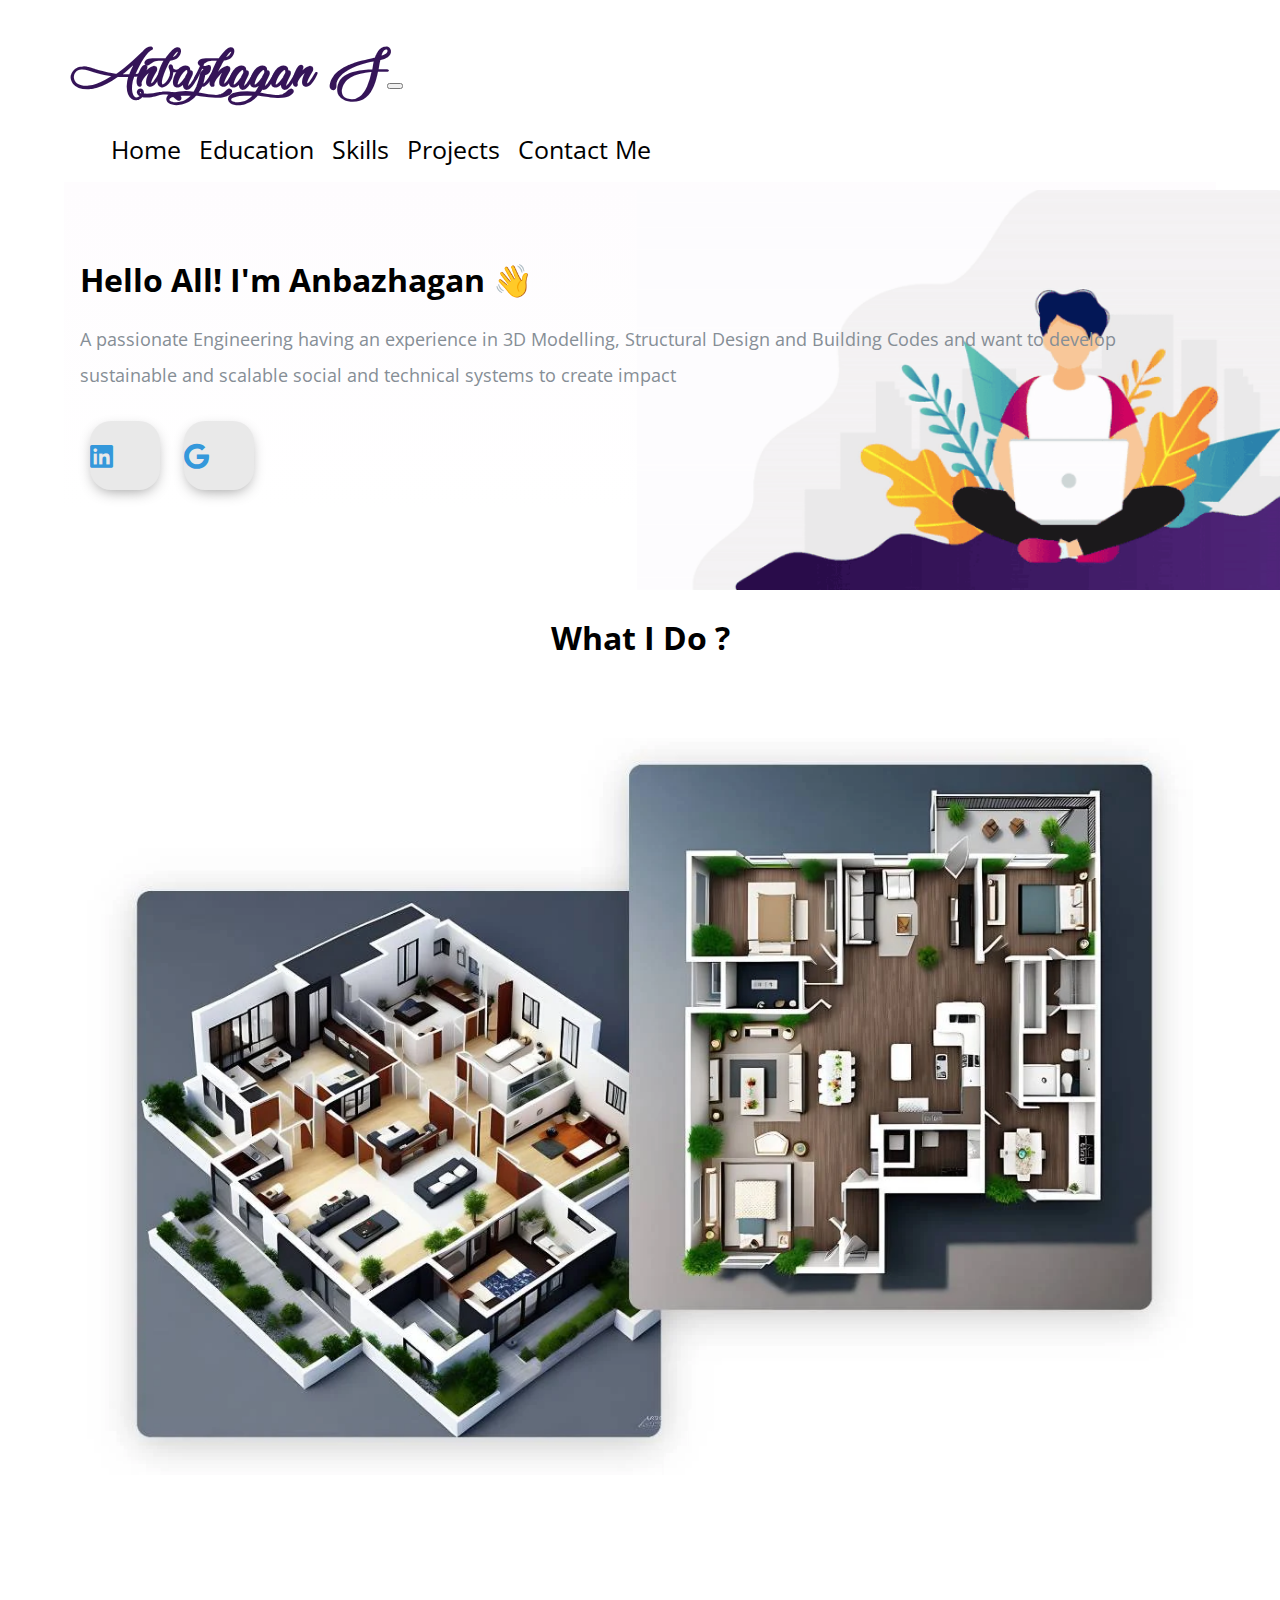
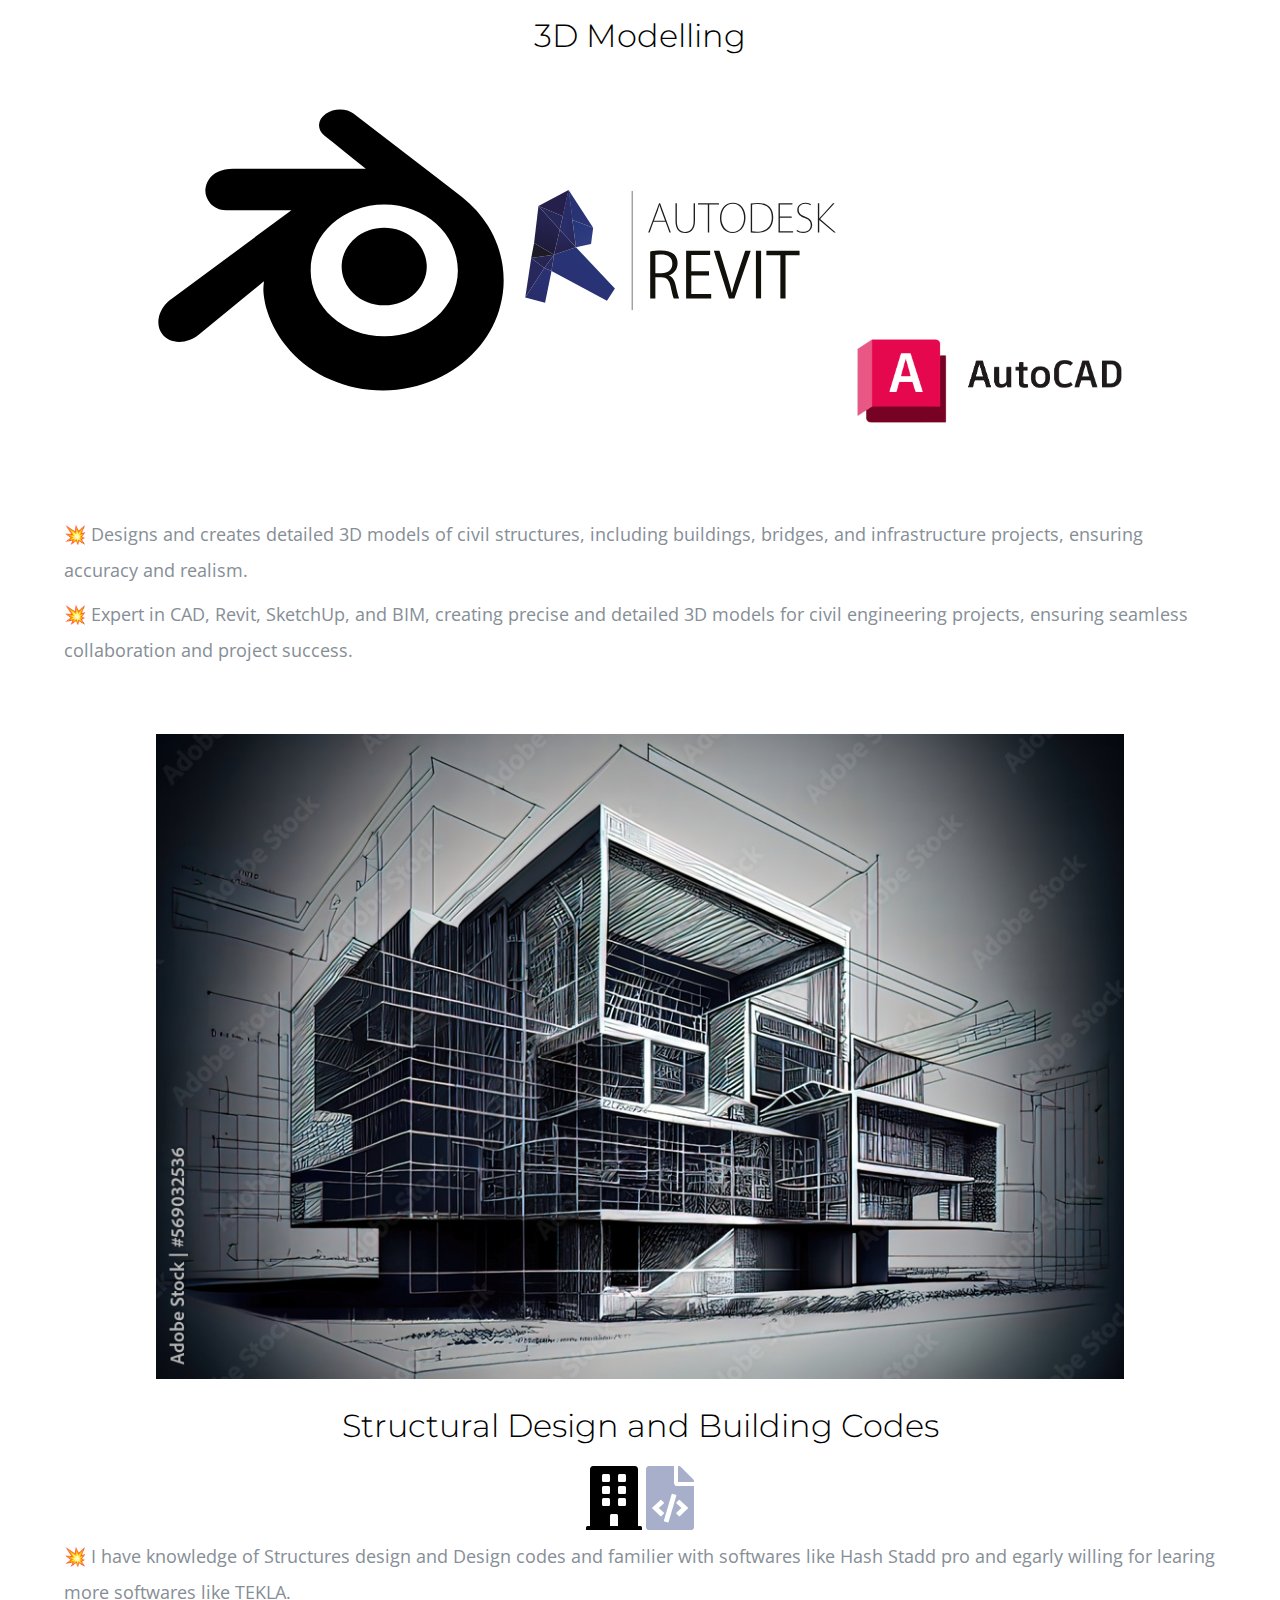
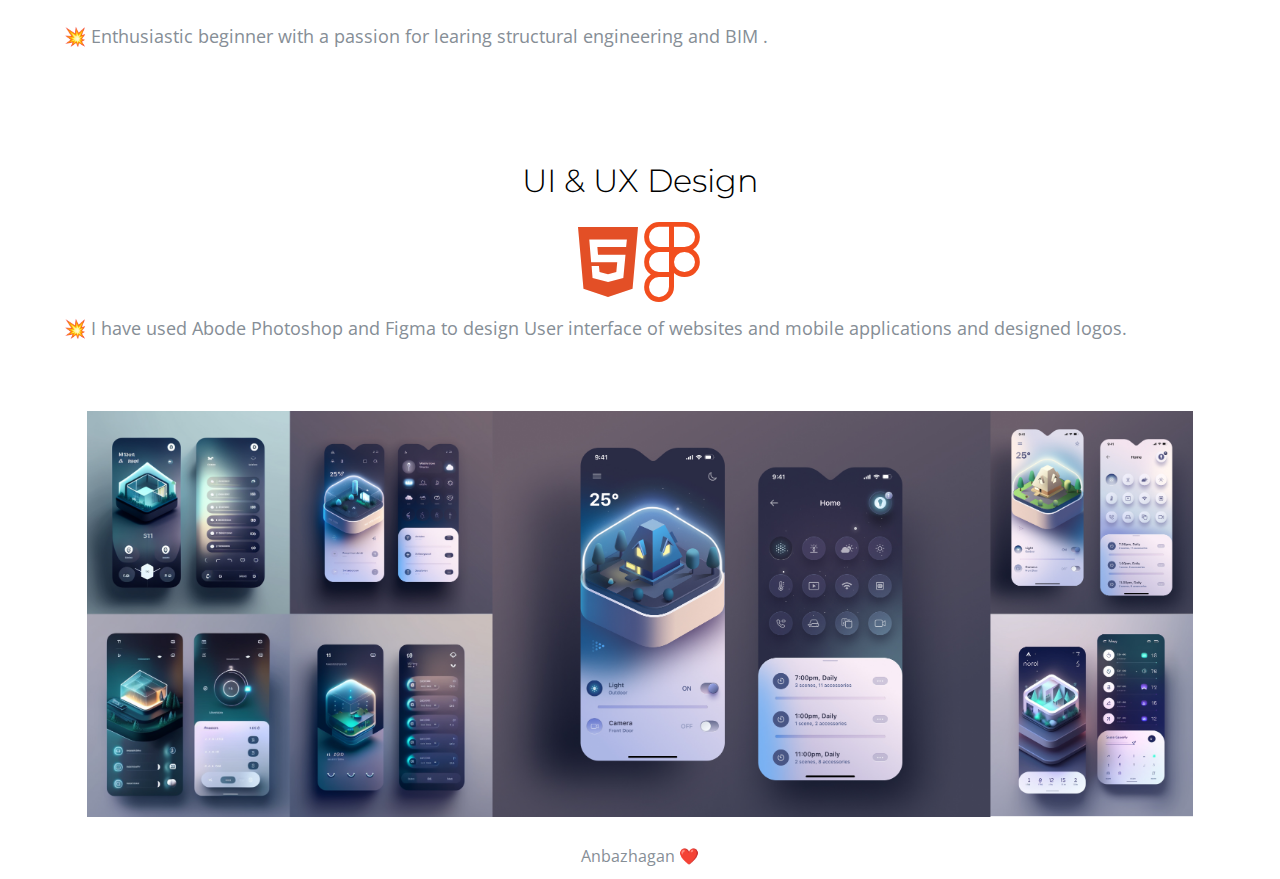
<file: index.html>
<!DOCTYPE html>
<html lang="en" dir="ltr">

<head>
  <meta charset="utf-8">
  <meta name="viewport" content="width=device-width,initial-scale=1">
  <title>Anbazhagan's Portfolio</title>
  <link rel="icon" href="Image/engineer.ico">
  <link rel="stylesheet" href="https://stackpath.bootstrapcdn.com/bootstrap/4.5.0/css/bootstrap.min.css" integrity="sha384-9aIt2nRpC12Uk9gS9baDl411NQApFmC26EwAOH8WgZl5MYYxFfc+NcPb1dKGj7Sk" crossorigin="anonymous">
  <link rel="stylesheet" href="style.css">
  
  <link href="https://fonts.googleapis.com/css2?family=Arizonia&family=Montserrat:wght@400;800&display=swap" rel="stylesheet">
  <link href="https://fonts.googleapis.com/css2?family=Open+Sans:wght@700&display=swap" rel="stylesheet">
  <link rel="stylesheet" href="https://use.fontawesome.com/releases/v5.4.1/css/all.css" />
  <link rel="stylesheet" href="https://cdnjs.cloudflare.com/ajax/libs/font-awesome/5.13.1/css/all.min.css">
  <script src="https://code.jquery.com/jquery-3.5.1.slim.min.js" integrity="sha384-DfXdz2htPH0lsSSs5nCTpuj/zy4C+OGpamoFVy38MVBnE+IbbVYUew+OrCXaRkfj" crossorigin="anonymous"></script>
  <script src="https://cdn.jsdelivr.net/npm/popper.js@1.16.0/dist/umd/popper.min.js" integrity="sha384-Q6E9RHvbIyZFJoft+2mJbHaEWldlvI9IOYy5n3zV9zzTtmI3UksdQRVvoxMfooAo" crossorigin="anonymous"></script>
  <script src="https://stackpath.bootstrapcdn.com/bootstrap/4.5.0/js/bootstrap.min.js" integrity="sha384-OgVRvuATP1z7JjHLkuOU7Xw704+h835Lr+6QL9UvYjZE3Ipu6Tp75j7Bh/kR0JKI" crossorigin="anonymous"></script>
</head>
<body class="container-fluid body_section">
        <header>
              <nav class="navbar navbar-expand-lg navbar-light ">
                <a class="navbar-brand brand-name" href="#">Anbazhagan S</a>
                <button class="navbar-toggler" type="button" data-toggle="collapse" data-target="#navbarSupportedContent" aria-controls="navbarSupportedContent" aria-expanded="false" aria-label="Toggle navigation">
                  <span class="navbar-toggler-icon"></span>
                </button>
        
                <div class="collapse navbar-collapse" id="navbarSupportedContent">
                  <ul class="navbar-nav ml-auto">
                    <li class="nav-item">
                      <a class="nav-link headerachor" href="index.html">Home</a>
                    </li>
                    <li class="nav-item">
                      <a class="nav-link headerachor" href="Education.html">Education</a>
                    </li>
                    <li class="nav-item">
                      <a class="nav-link headerachor" href="skill.html">Skills</a>
                    </li>
                    <li class="nav-item">
                      <a class="nav-link headerachor" href="Project.html">Projects</a>
                    </li>
                    <li class="nav-item">
                      <a class="nav-link headerachor" href="contact.html">Contact Me</a>
                    </li>
                  </ul>
              </nav>
          </header>

          <section id = "Home">
              <div class="row column1">
                <div class="col-lg-6 col-md-6 first-image">
                    <img class = "boyimage" src="Image/20200630_162659.gif" alt="">
                </div>  
                  <div class="col-lg-6 section-1">
                      <h1 class = "Hello">Hello All! I'm Anbazhagan <span class="wave">👋</span></h1>
                      <p>A passionate Engineering having an experience in 3D Modelling,
                          Structural Design and Building Codes and want to develop sustainable and 
                          scalable social and technical systems to create impact</p>
                          <div class=social_media_icon>
                            <a class="btn" href="https://www.linkedin.com/in/anbazhagan-s-45s1566" target=_blank>
                              <i class="fab fa-linkedin" aria-hidden="true"></i>
                            </a>                        
                            <a class="btn" href="mailto:anbazhagan1566@gmail.com" target=_blank>
                              <i class="fab fa-google"></i>
                            </a>
                          </div>
                  </div>
                  <div class="Image-boy col-lg-6"><img class="boy" src="Image/Boy-image.png" alt=""></div>
              </div>
          </section>


          <section id=Whatido>
            <h1>What I Do ?</h1>
              <div class = "row feature-1">
                  <div class="col-lg-6 col-md-6 Feature-first-image ">
                    <img class = "Feature-svg-image" src="Image/Data_Analysis.png" alt="">
                  </div>
                  <div class="col-lg-6 col-md-6">
                    <h1 class= "Feature-Heading" >3D Modelling</h1>
                    <ul class = "dev-icon">
                      <li><img class="numpy" src="Image/numpy.svg" alt=""></li>
                      <li><img class="numpy" src="Image/numpy-ar21.svg" alt=""></li>
                      <li><img class = "pandas" src="Image/kindpng_5747046.png" alt=""></li>
                    </ul>
                    <div class = "Data-Analytic">
                      <p class ="Features-paragraph">
                         💥 Designs and creates detailed 3D models of civil structures, including buildings, bridges, and infrastructure projects, ensuring accuracy and realism.</p>
                      <p  class ="Features-paragraph">
                         💥 Expert in CAD, Revit, SketchUp, and BIM, creating precise and detailed 3D models for civil engineering projects, ensuring seamless collaboration and project success.</p>
                    </div>
                </div>
              </div>
              <div class="row feature-3">
                <div class = "col-lg-6 col-md-6 Feature-third-image">
                    <img class = "Feature-svg-image-3" src="Image/Coding.png" alt="">
                  </div>
                  <div class="col-lg-6 col-md-6 feature-coding">
                    <h1 class="Feature-Heading">Structural Design and Building Codes</h1>
                    <ul class = "dev-icon">
                     <li></li>
                     <li><i class="fas fa-solid fa-building fa-4x"></i></li>
                     
                     <li><i class="fas fa-file-code fa-4x" style="color: #a8afcb;"></i></li>
                    </ul>
                    <div class = "Data-Analytic">
                      <p class ="Features-paragraph">
                         💥 I have knowledge of Structures design and Design codes and familier with softwares like Hash Stadd pro and egarly willing for learing more softwares like TEKLA.</p>
                      <p  class ="Features-paragraph">
                         💥 Enthusiastic beginner with a passion for learing structural engineering and BIM .</p>
                        </div>
                  </div>
              </div>
              <div class="row feature-2">
                <div class="col-lg-6 col-md-6 feature-web">
                  <h1 class="Feature-Heading">UI & UX Design</h1>
                  <ul class = "dev-icon">
                    <li><i class="fab fa-html5 fa-5x" style="color:#e34f26"></i></li>


                    <li><i class="fab fa-figma fa-5x" style="color:#f24e1e"></i></li>
                
                  </ul>
                  <div class = "Data-Analytic">
                    <p class ="Features-paragraph">
                       </p>
                    <p  class ="Features-paragraph">
                      <p  class ="Features-paragraph">
                       💥 I have used Abode Photoshop and Figma to design User interface of websites and mobile applications and designed logos.</p>
                      </div>
                </div>
                <div class="col-lg-6 col-md-6 Feature-second-image ">
                  <img class = "Feature-svg-image" src="Image/website.png" alt="">
                </div>
              </div>
               
        
          </section>
    <footer class=footer> Anbazhagan ❤️</footer>
</body>
</html>
</file>
<file: style.css>
body{
    font-family: 'Open Sans', sans-serif;
    margin: 0;
  }
.body_section{
    padding : 3% 5% 1%;
}

p{
  font-size: 18px;
}

  a{
    text-decoration: none;
  }

  @font-face{
    font-family: "Lovely Home";
    src:local('Lovely Home'), 
    url("Image/LovelyHome-9aBZ.ttf") format('truetype');

  }

.brand-name ,.navbar-light .navbar-brand{
      /* font-family: "Brush Script MT"; */
      /* margin-bottom: 3px; */
      font-family: "Lovely Home";
      font-size: 50px;
      font-weight: bold;
      color: #351458;
  }



  .headerachor {
    color: black;
    margin: 0 7px 0 7px;
    font-size: 25px;
  }

  .headerachor:hover {
    background-color: #f1f1f1;
  }

  /* Section 1 */
   .column1{
       background-image: linear-gradient(#fefcfe,#ffffff);
       padding : 8px 16px;
   }

  .section-1{
    margin-top: 6%;
    text-align: left;
    position: relative;
}
span.wave {
  animation-name: wave-animation;
  animation-duration: 2.5s;
  animation-iteration-count: infinite;
  transform-origin: 70% 70%;
  display: inline-block;
}

@keyframes wave-animation {
    0% { transform: rotate(  0.0deg) }
   10% { transform: rotate(-10.0deg) }
   20% { transform: rotate( 12.0deg) }
   30% { transform: rotate(-10.0deg) }
   40% { transform: rotate(  9.0deg) }
   50% { transform: rotate(  0.0deg) }
  100% { transform: rotate(  0.0deg) }
}

.first-image{
    position: absolute;
    right:0;
}
.boyimage{
  height: 400px;
}

@media only screen and (max-width : 1183px){
  .first-image{
    right:160px;
  }

}
.boy{
  width: 100%;
  height: 100%;
  animation: bounce 1.2s;
  animation-direction: alternate;
  animation-iteration-count: infinite;
}

@keyframes bounce{
  from{
      transform: translate3d(0,0,0);
  }
  to{
      transform: translate3d(0,20px,0);
  }
}

.Image-boy{
  text-align: center;
  align-items: center;
}

@media only screen and (min-width:951px){
  .Image-boy{
    display:none;
  }
}
  .Hello{
      margin-bottom: 20px;
  }
  p{
      line-height: 2;
      color: #868e96;
  }


  .btn {
    display: inline-block;
    width: 4.37rem;
    height: 4.37rem;
    background: #e9e9e9;
    padding: 0px 0px;
    margin: 10px;
    border-radius: 30%;
    box-shadow: 0 5px 15px -5px #00000070;
    color: #3498db;
    overflow: hidden;
    position: relative;
  }

  .btn i {
    line-height: 70px;
    font-size: 1.625rem;
    transition: 0.2s linear;
  }

  .btn:hover i {
    transform: scale(1.3);
    color: #f1f1f1;
  }

  .btn::before {
    content: "";
    position: absolute;
    width: 120%;
    height: 120%;
    background: #3498db;
    transform: rotate(45deg);
    left: -110%;
    top: 90%;
  }




  .btn:hover::before {
    animation: aaa 0.7s 1;
    top: -10%;
    left: -10%;
  }

  @media only screen and (max-width:470px){
    .btn{
      width: 2.5rem;
      height: 2.5rem;
      margin: 7px;
    }
    .btn i {
      line-height: 40px;
      font-size: 1em;
    }
  }

 #Whatido{
     text-align: center;
     padding-top: 7%;
 }

  /* Section 2 */
  .feature-1{
      padding-top: 5%;
      text-align: center;
      }
  .feature-2{
    padding-top: 5%;
    text-align: center;
}
  .feature-3{
  padding-top: 5%;
  padding-bottom: 20px;
  text-align: center;
  }

  .Feature-Heading{
      font-family: "Montserrat";
      font-weight: 300;
  }

  .Feature-first-image{
      padding : 0 2% 10%;
  }

  .Feature-second-image{
      padding : 5% 2% 0;
  }





  .Feature-svg-image{
      width: 100%;
      height:100%;
  }
  .Feature-svg-image-3{
    width: 84%;
    height: 84%;
  }




  .dev-icon{
      list-style: none;
      display: inline;
      padding: 0%;
  }


  .numpy{
    max-width: 100%;
    width : 30%;
    height: 30%;
    padding-bottom: 7%;
  }

  .pandas{
    max-width: 100%;
    max-height: 100%;
    width : 23%;
    height: 15%;
    padding-bottom: 7%;
    padding-left :0;
  }

  li{
    display: inline;
  }

  .Data-Analytic{
      text-align: left;
  }

  .Features-paragraph{
      margin-top : 8px;
      margin-bottom: 8px;
  }

  @media only screen and (max-width : 764px){
    .feature-2{
      display: flex;
      flex-direction: column;
    }
    .feature-web{
      order:2;
    }
      
      .brand-name ,.navbar-light .navbar-brand{
      /* font-family: "Brush Script MT"; */
      /* margin-bottom: 3px; */
      font-family: "Lovely Home";
      font-size: 40px;
      font-weight: bold;
      color: #351458;
  }
  }
  @media only screen and (max-width : 991px) and (min-width: 951px){
    .section-1{
      margin-top: auto;
      padding-right: 400px;
    }
  }
  @media only screen and (max-width : 950px){

    body,html{
      text-align: center;
      font-size: 16px;
      line-height: normal;
    }
    .Hello{
      margin-bottom: 10px;
    }
    h1{
      font-size: 25px;
    }
    p{
      font-size: 15px;
      line-height: normal;
    }
      .section-1{
          text-align: center;
      }
      .first-image{
          display: none;
      }

      .pandas{
        width: 23%;
        height: 15%;
      }
  }




footer{
  padding-top: 2%;
  color: #868e96;
  text-align: center;
}
</file>
